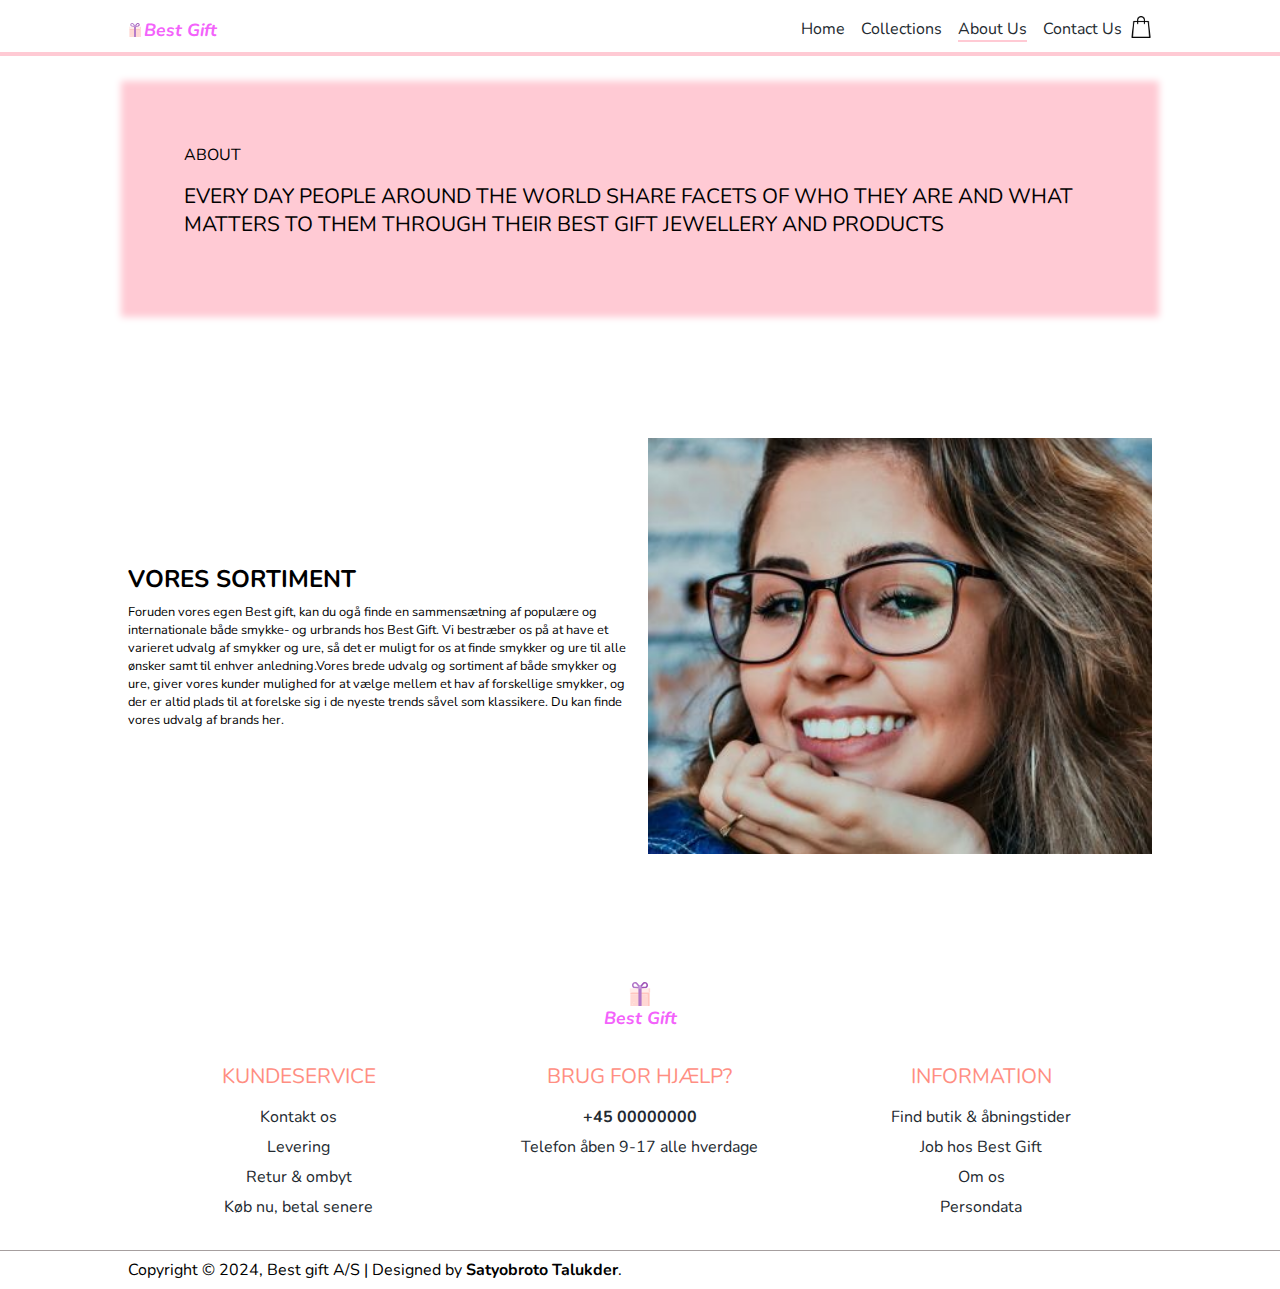
<file: aboutus.html>
<!DOCTYPE html>
<html lang="en">
<head>
  <meta charset="UTF-8">
  <meta name="viewport" content="width=device-width, initial-scale=1.0">
  <link rel="stylesheet" href="https://cdnjs.cloudflare.com/ajax/libs/font-awesome/6.7.1/css/all.min.css" integrity="sha512-5Hs3dF2AEPkpNAR7UiOHba+lRSJNeM2ECkwxUIxC1Q/FLycGTbNapWXB4tP889k5T5Ju8fs4b1P5z/iB4nMfSQ==" crossorigin="anonymous" referrerpolicy="no-referrer" />
  <link rel="stylesheet" href="/css/style.css">
  <script src="/js/cart.js" defer></script>
  <title>Best Gift</title>
</head>
<body>  
  <div class="wrapper">
    <header>
      <div class="header new--width">
        <a href="index.html" class="header__logo">
          <img src="imgs/logo.svg" alt="logo">
          <span class="logo--text">
            Best Gift
          </span>
        </a>
        <nav>
          <ul>
            <li>
              <a href="index.html">
                Home
              </a>
            </li>
            <li>
              <a href="collections.html">
                Collections
              </a>
            </li>
            <li class="nav--underline">
              <a href="aboutus.html">
                About Us
              </a>
            </li>
            <li>
              <a href="contactus.html">
                Contact Us
              </a>
            </li>
          </ul>
          <div class="header__cart">
            <img src="imgs/shoppingCart.png" alt="shopping Cart">
            <span class="cartAdd cart--list"></span>
          </div>
          <dialog class="cart__modal">
            <h2>Total Items:</h2>
            <div class="cart__value">
              <p class="cartValue"></p>
              <span class="cartValueClose cart__value--Close">&times;</span>
            </div>
            <button class="cart__closeBtn">&times;</button>
          </dialog>
        </nav>
      </div>
    </header>

    <main>
      <section class="new--width about">
        <div class="about__text">
          <p>ABOUT</p>
          <p class="about--para">Every day people around the world share facets of who they are and what matters to them through their Best Gift jewellery and products</p>
        </div>
      </section>

      <section class="new--width">
        <div class="aboutSortiment">
          <div class="aboutSortiment__para">
            <h2>VORES SORTIMENT</h2>
            <p>Foruden vores egen Best gift, kan du ogå finde en sammensætning af populære og internationale både smykke- og urbrands hos Best Gift. Vi bestræber os på at have et varieret udvalg af smykker og ure, så det er muligt for os at finde smykker og ure til alle ønsker samt til enhver anledning.Vores brede udvalg og sortiment af både smykker og ure, giver vores kunder mulighed for at vælge mellem et hav af forskellige smykker, og der er altid plads til at forelske sig i de nyeste trends såvel som klassikere. Du kan finde vores udvalg af brands her.</p>
          </div>
          <div class="about--image">
            <img src="imgs/aboutus.jpg" alt="about Us">
          </div>
        </div>
      </section>
    </main>

    <footer class="footer">
      <div class="new--width">
        <a href="index.html" class="footer__logo">
          <img src="imgs/logo.svg" alt="logo">
          <span class="logo--text">
            Best Gift
          </span>
        </a>
        <div class="footer__info">
          <div class="info--card">
            <p class="info--header">kundeservice</p>
            <div class="kunde">
              <ol>
                <li><a href="">Kontakt os</a></li>
                <li><a href="">Levering</a></li>
                <li><a href="">Retur & ombyt</a></li>
                <li><a href="">Køb nu, betal senere</a></li>
              </ol>
            </div>
          </div>
          <div class="info--card">
            <p class="info--header">brug for hjælp?</p>
            <div class="kunde">
              <ol>
                <li><a href="" class="bold--text">+45 00000000</a></li>
                <li><a href="">Telefon åben 9-17 alle hverdage</a></li>
                <!-- <li><a href="">Retur & ombyt</a></li>
                <li><a href="">Køb nu, betal senere</a></li> -->
              </ol>
            </div>
          </div>
          <div class="info--card">
            <p class="info--header">information</p>
            <div class="kunde">
              <ol>
                <li><a href="">Find butik & åbningstider</a></li>
                <li><a href="">Job hos Best Gift</a></li>
                <li><a href="">Om os</a></li>
                <li><a href="">Persondata</a></li>
              </ol>
            </div>
          </div>
        </div>
      </div>
      <div class="footer__copyright">
        <div class="new--width copyright">
          <p>Copyright © 2024, Best gift A/S |  Designed by <span class="bold--text">Satyobroto Talukder</span>.</p>
          <ol class="footer--socialmedia">
            <li><a href=""><i class="fa-brands fa-facebook-f"></i></a></li>
            <li><a href=""><i class="fa-brands fa-twitter"></i></a></li>
            <li><a href=""><i class="fa-brands fa-linkedin-in"></i></a></li>
            <li><a href=""><i class="fa-brands fa-instagram"></i></a></li>
          </ol>
        </div>
      </div>
    </footer>
  </div>
  
</body>
</html>
</file>
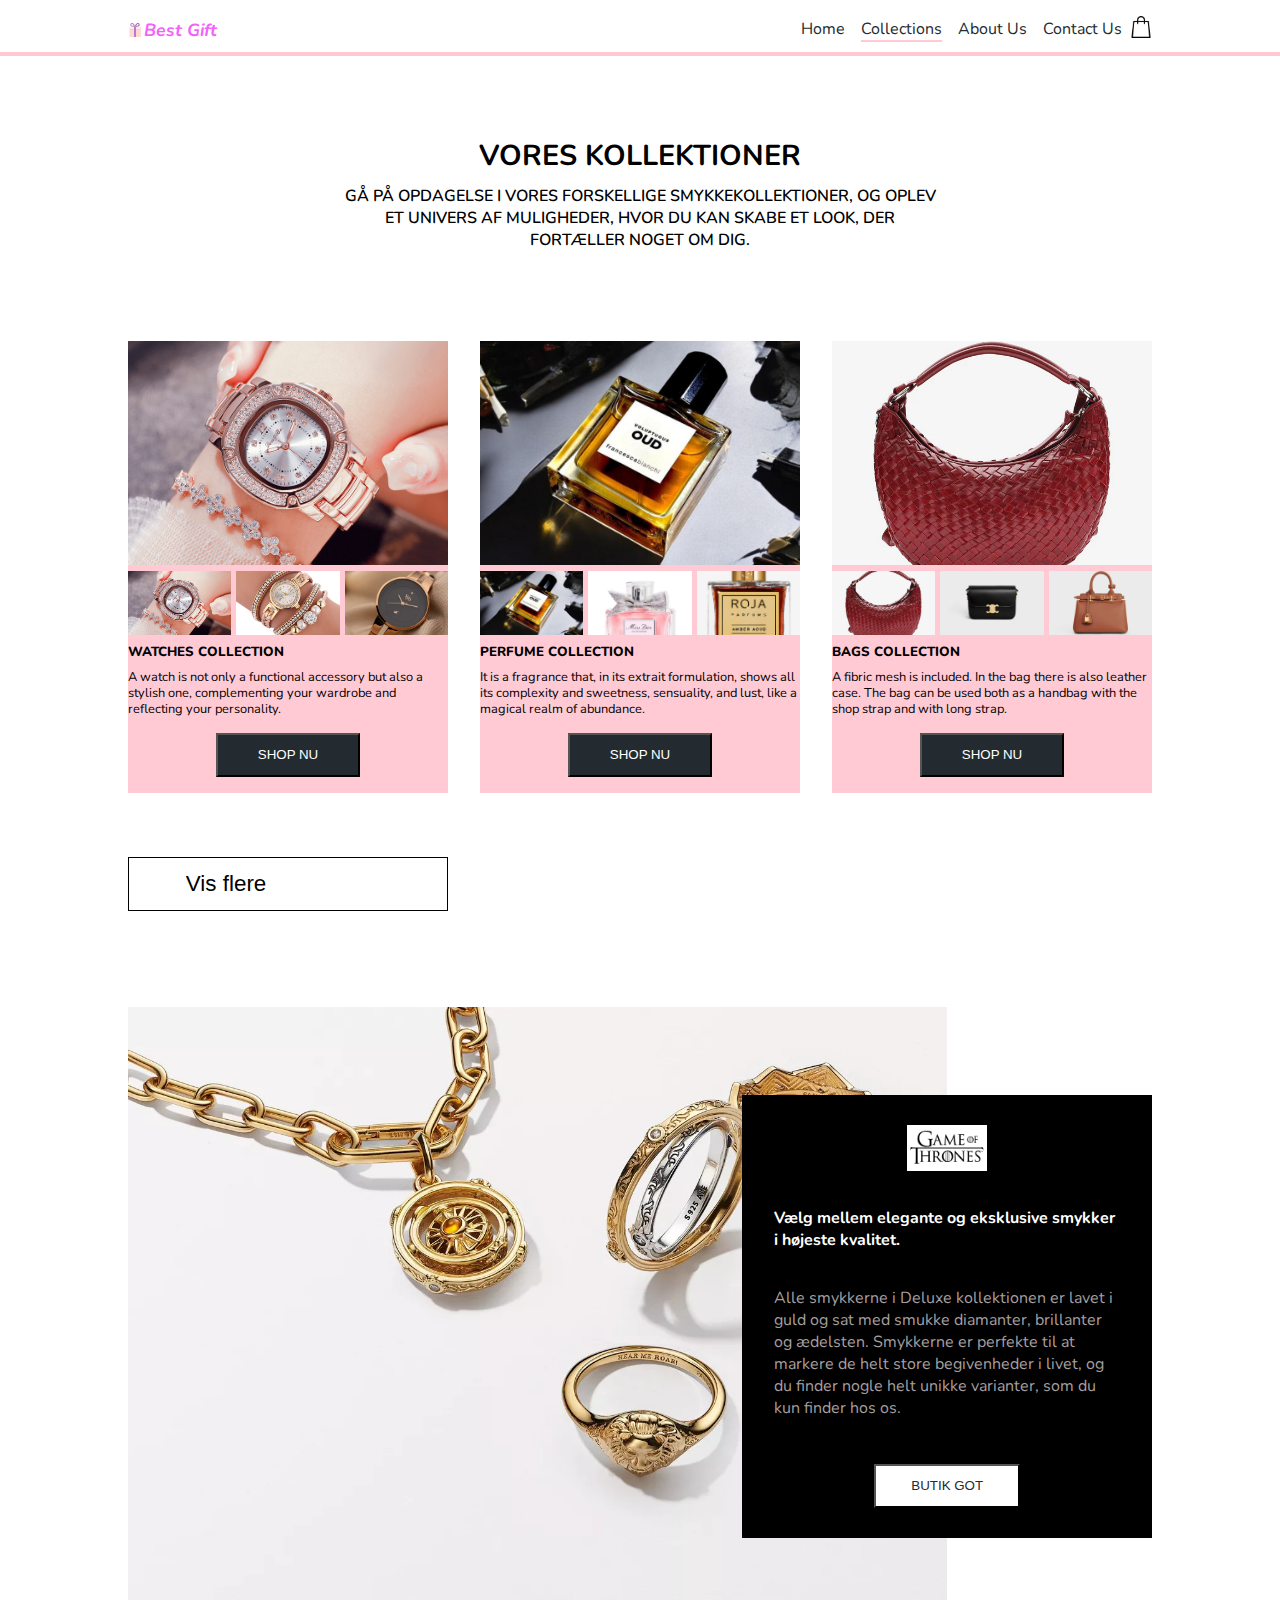
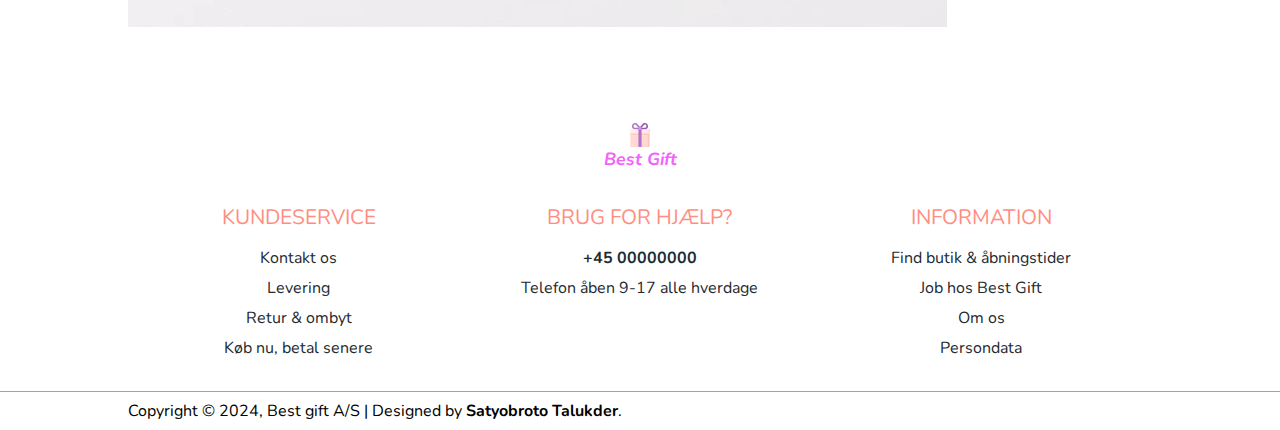
<file: collections.html>
<!DOCTYPE html>
<html lang="en">
<head>
  <meta charset="UTF-8">
  <meta name="viewport" content="width=device-width, initial-scale=1.0">
  <link rel="stylesheet" href="https://cdnjs.cloudflare.com/ajax/libs/font-awesome/6.7.1/css/all.min.css" integrity="sha512-5Hs3dF2AEPkpNAR7UiOHba+lRSJNeM2ECkwxUIxC1Q/FLycGTbNapWXB4tP889k5T5Ju8fs4b1P5z/iB4nMfSQ==" crossorigin="anonymous" referrerpolicy="no-referrer" />
  <link rel="stylesheet" href="css/style.css">
  <script src="/js/cart.js" defer></script>
  <script src="/js/thumbnails.js" defer></script>
  <script src="/js/collection.js" defer></script>
  <script src="/js/seflere.js" defer></script>
  <title>Best Gift</title>
</head>
<body>
  <div class="wrapper">
    <header>
      <div class="header new--width">
        <a href="index.html" class="header__logo">
          <img src="imgs/logo.svg" alt="logo">
          <span class="logo--text">
            Best Gift
          </span>
        </a>
        <nav>
          <ul>
            <li>
              <a href="index.html">
                Home
              </a>
            </li>
            <li class="nav--underline">
              <a href="collections.html">
                Collections
              </a>
            </li>
            <li>
              <a href="aboutus.html">
                About Us
              </a>
            </li>
            <li>
              <a href="contactus.html">
                Contact Us
              </a>
            </li>
          </ul>
          <div class="header__cart">
            <img src="imgs/shoppingCart.png" alt="shopping Cart">
            <span class="cartAdd cart--list"></span>
          </div>
          <dialog class="cart__modal">
            <h2>Total Items:</h2>
            <div class="cart__value">
              <p class="cartValue"></p>
              <span class="cartValueClose cart__value--Close">&times;</span>
            </div>
            <button class="cart__closeBtn">&times;</button>
          </dialog>
        </nav>
      </div>
    </header>

    <main>
      <section id="rootCollection" class="new--width"></section>

      <!-- <section class="collections new--width">
        <h1 class="collec--header">vores kollektioner</h1>
        <p class="collec--para">
          Gå på opdagelse i vores forskellige smykkekollektioner, og oplev et univers af muligheder, hvor du kan skabe et look, der fortæller noget om dig.          
        </p>
        <div class="collection__cards">
          <div class="collection__card">
            <div class="thumbGallery">
              <img class="thumbGallery__large" src="imgs/watchC1.png" alt="watchC1">
              <div class="thumbGallery__thumbnails">
                <img class="thumbGallery__small" src="imgs/watchC1.png" alt="watchC1">
                <img class="thumbGallery__small" src="imgs/watchC2.jpg" alt="watchC2">
                <img class="thumbGallery__small" src="imgs/watchC3.jpg" alt="watchC3">
              </div>
            </div>
            <h5>watches  collection</h5>
            <p>A watch is not only a functional accessory but also a stylish one, complementing your wardrobe and reflecting your personality.</p>
            <button type="button" class="btn collection__card--btn">shop nu</button>
          </div>          
          <div class="collection__card">
            <div class="thumbGallery">
              <img class="thumbGallery__large" src="imgs/perfumeC1.jpg" alt="perfumeC1">
              <div class="thumbGallery__thumbnails">
                <img class="thumbGallery__small" src="imgs/perfumeC1.jpg" alt="perfumeC1">
                <img class="thumbGallery__small" src="imgs/perfumec2.webp" alt="perfumec2">
                <img class="thumbGallery__small" src="imgs/perfumec3.jpg" alt="perfumec3">
              </div>
            </div>
            <h5>perfume collection</h5>
            <p>It is a fragrance that, in its extrait formulation, shows all its complexity and sweetness, sensuality, and lust, like a magical realm of abundance.</p>
            <button type="button" class="btn collection__card--btn">shop nu</button>
          </div>
          <div class="collection__card">
            <div class="thumbGallery">
              <img class="thumbGallery__large" src="imgs/bagcollection.png" alt="bagcollection">
              <div class="thumbGallery__thumbnails">
                <img class="thumbGallery__small" src="imgs/bagcollection.png" alt="bagcollection">
                <img class="thumbGallery__small" src="imgs/bagC2.avif" alt="bagC2">
                <img class="thumbGallery__small" src="imgs/bagC3.avif" alt="bagC3">
              </div>
            </div>
            <h5>bags  collection</h5>
            <p>A fibric mesh is included. In the bag there is also leather case. The  bag  can be used both as a handbag with the shop strap and with long strap.</p>
            <button type="button" class="btn collection__card--btn">shop nu</button>
          </div>
          <div class="collection__card collection__card--seFlere">
            <div class="thumbGallery">
              <img class="thumbGallery__large" src="imgs/vaseC1.webp" alt="vaseC1">
              <div class="thumbGallery__thumbnails">
                <img class="thumbGallery__small" src="imgs/vaseC1.webp" alt="vaseC1">
                <img class="thumbGallery__small" src="imgs/vaseC2.jpg" alt="vaseC2">
                <img class="thumbGallery__small" src="imgs/vaseC3.avif" alt="vaseC3">
              </div>
            </div>
            <h5>vases  collection</h5>
            <p>This large, rounded stoneware vase combines soft contours with a refined finish, offering a timeless elegance to any space. Crafted to order, each piece is carefully molded by hand, creating slight variations that make every vase truly unique.</p>
            <button type="button" class="btn collection__card--btn">shop nu</button>
          </div>
          <div class="collection__card collection__card--seFlere">
            <div class="thumbGallery">
              <img class="thumbGallery__large" src="imgs/sunglassC1.jpg" alt=sunglassC1">
              <div class="thumbGallery__thumbnails">
                <img class="thumbGallery__small" src="imgs/sunglassC1.jpg" alt="sunglassC1">
                <img class="thumbGallery__small" src="imgs/sunglassC2.avif" alt="sunglassC2">
                <img class="thumbGallery__small" src="imgs/sunglassC3.avif" alt="sunglassC3.avif">
              </div>
            </div>
            <h5>sunglasses  collection</h5>
            <p>It HAS SELECTED MATERIALS OF THE HIGHEST QUALITY TO CREATE YOUR SUNGLASSES.</p>
            <button type="button" class="btn collection__card--btn">shop nu</button>
          </div>
          <div class="collection__card collection__card--seFlere">
            <div class="thumbGallery">
              <img class="thumbGallery__large" src="imgs/moment.png" alt="moment">
              <div class="thumbGallery__thumbnails">
                <img class="thumbGallery__small" src="imgs/moment.png" alt="moment">
                <img class="thumbGallery__small" src="imgs/moment2.jpg" alt="moment">
                <img class="thumbGallery__small" src="imgs/moment3.png" alt="moment">
              </div>
            </div>
            <h5>moment collection</h5>
            <p>Bær et personligt minde om de mennesker, passioner, oplevelser og drømme, der betyder noget særligt for dig.</p>
            <button type="button" class="btn collection__card--btn">shop nu</button>
          </div>          
        </div>
        <button type="button" class="btn flere--btn">Vis flere <span class="flere--span">
          <i class="fa-solid fa-chevron-right"></i>
          <i class="fa-solid fa-chevron-right"></i>
          <i class="fa-solid fa-chevron-right"></i>
          </span>
        </button>
      </section> -->

      <!-- <div class="new--width gameofthrones">
        <div class="game__img">
          <img src="imgs/Gameofthrones.webp" alt="Game of thrones">
        </div>
        <div class="game__text">
          <img src="imgs/gamelogo.png" alt="game of thrones logo">
          <h5>Vælg mellem elegante og eksklusive smykker i højeste kvalitet.</h5>
          <p>Alle smykkerne i Deluxe kollektionen er lavet i guld og sat med smukke diamanter, brillanter og ædelsten. Smykkerne er perfekte til at markere de helt store begivenheder i livet, og du finder nogle helt unikke varianter, som du kun finder hos os.</p>
          <button type="button" class="btn game--btn">butik got</button>
        </div>
      </div> -->
    </main>

    <footer class="footer">
      <div class="new--width">
        <a href="index.html" class="footer__logo">
          <img src="imgs/logo.svg" alt="logo">
          <span class="logo--text">
            Best Gift
          </span>
        </a>
        <div class="footer__info">
          <div class="info--card">
            <p class="info--header">kundeservice</p>
            <div class="kunde">
              <ol>
                <li><a href="">Kontakt os</a></li>
                <li><a href="">Levering</a></li>
                <li><a href="">Retur & ombyt</a></li>
                <li><a href="">Køb nu, betal senere</a></li>
              </ol>
            </div>
          </div>
          <div class="info--card">
            <p class="info--header">brug for hjælp?</p>
            <div class="kunde">
              <ol>
                <li><a href="" class="bold--text">+45 00000000</a></li>
                <li><a href="">Telefon åben 9-17 alle hverdage</a></li>
              </ol>
            </div>
          </div>
          <div class="info--card">
            <p class="info--header">information</p>
            <div class="kunde">
              <ol>
                <li><a href="">Find butik & åbningstider</a></li>
                <li><a href="">Job hos Best Gift</a></li>
                <li><a href="">Om os</a></li>
                <li><a href="">Persondata</a></li>
              </ol>
            </div>
          </div>
        </div>
      </div>
      <div class="footer__copyright">
        <div class="new--width copyright">
          <p>Copyright © 2024, Best gift A/S |  Designed by <span class="bold--text">Satyobroto Talukder</span>.</p>
          <ol class="footer--socialmedia">
            <li><a href=""><i class="fa-brands fa-facebook-f"></i></a></li>
            <li><a href=""><i class="fa-brands fa-twitter"></i></a></li>
            <li><a href=""><i class="fa-brands fa-linkedin-in"></i></a></li>
            <li><a href=""><i class="fa-brands fa-instagram"></i></a></li>
          </ol>
        </div>
      </div>
    </footer>
  </div>
</body>
</html>
</file>
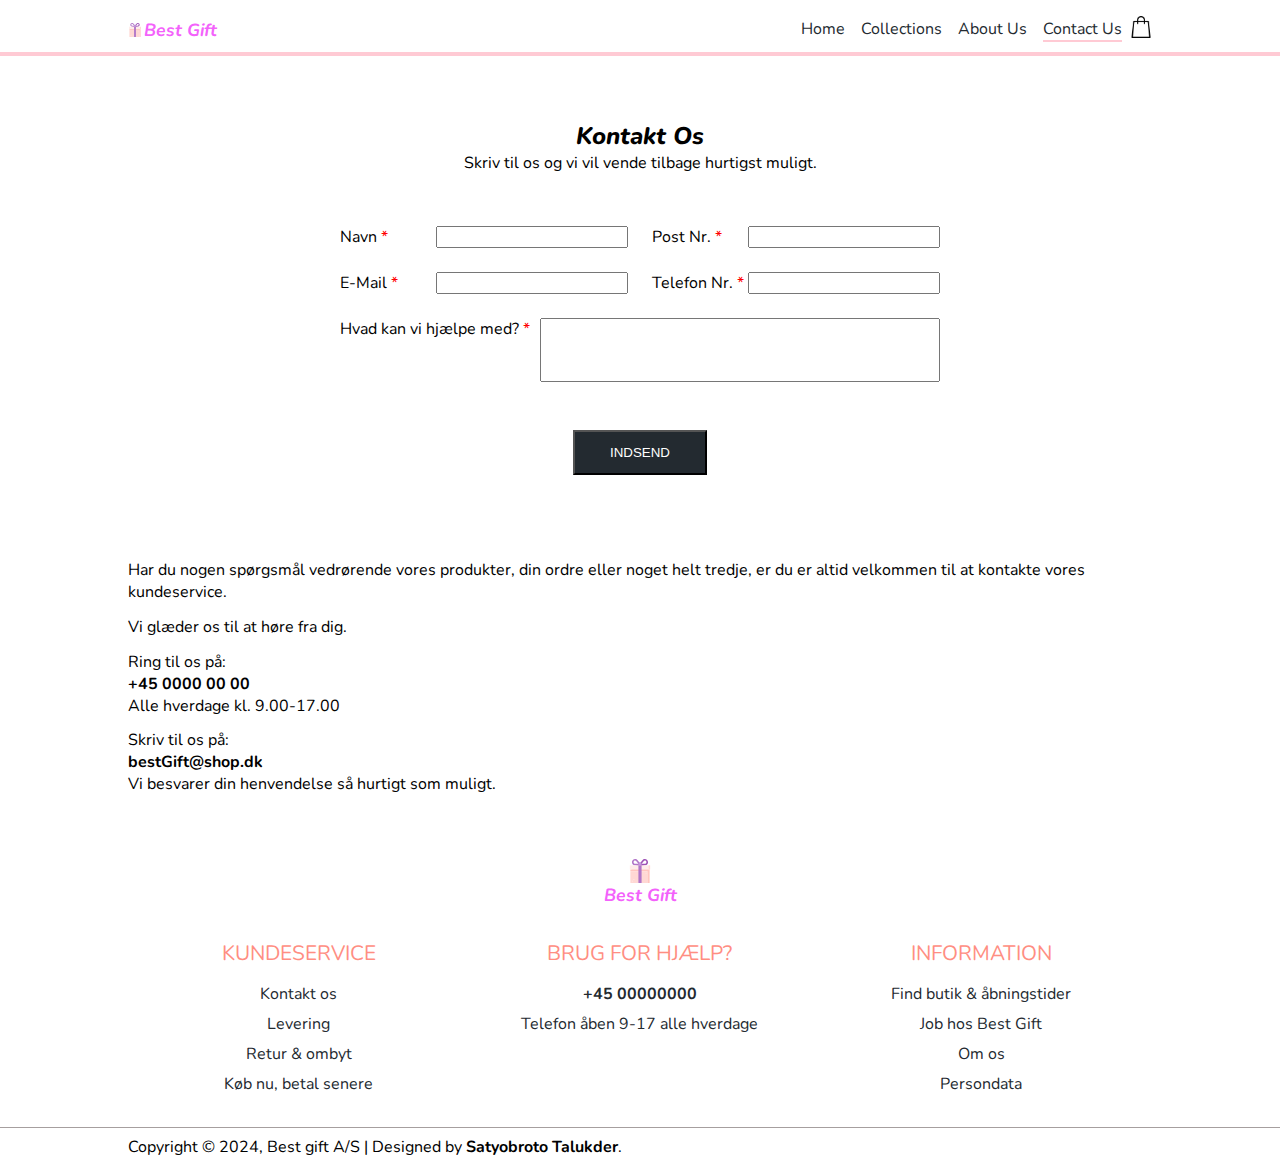
<file: contactus.html>
<!DOCTYPE html>
<html lang="en">
<head>
  <meta charset="UTF-8">
  <meta name="viewport" content="width=device-width, initial-scale=1.0">
  <link rel="stylesheet" href="https://cdnjs.cloudflare.com/ajax/libs/font-awesome/6.7.1/css/all.min.css" integrity="sha512-5Hs3dF2AEPkpNAR7UiOHba+lRSJNeM2ECkwxUIxC1Q/FLycGTbNapWXB4tP889k5T5Ju8fs4b1P5z/iB4nMfSQ==" crossorigin="anonymous" referrerpolicy="no-referrer" />
  <link rel="stylesheet" href="/css/style.css">
  <title>Best Gift</title>
  <script src="/js/formvalidation.js" defer></script>
  <script src="/js/cart.js" defer></script>
</head>
<body>  
  <div class="wrapper">
    <header>
      <div class="header new--width">
        <a href="index.html" class="header__logo">
          <img src="imgs/logo.svg" alt="logo">
          <span class="logo--text">
            Best Gift
          </span>
        </a>
        <nav>
          <ul>
            <li>
              <a href="index.html">
                Home
              </a>
            </li>
            <li>
              <a href="collections.html">
                Collections
              </a>
            </li>
            <li>
              <a href="aboutus.html">
                About Us
              </a>
            </li>
            <li class="nav--underline">
              <a href="contactus.html">
                Contact Us
              </a>
            </li>
          </ul>
          <div class="header__cart">
            <img src="imgs/shoppingCart.png" alt="shopping Cart">
            <span class="cartAdd cart--list"></span>
          </div>
          <dialog class="cart__modal">
            <h2>Total Items:</h2>
            <div class="cart__value">
              <p class="cartValue"></p>
              <span class="cartValueClose cart__value--Close">&times;</span>
            </div>
            <button class="cart__closeBtn">&times;</button>
          </dialog>
        </nav>
      </div>
    </header>

    <main class="new--width">
      <section class="contact">
        <h2 class="contact--header">Kontakt Os</h2>
        <p>Skriv til os og vi vil vende tilbage hurtigst muligt.</p>

        <form action="/tak.html" method="post" novalidate onsubmit="validateForm(event)">
          <div class="form--group">
            <label for="name">Navn <span>*</span></label>
            <input type="text" name="name" id="name">
            <span class="error"></span>
          </div>
          <div class="form--group">
            <label for="postnr">Post Nr. <span>*</span></label>
            <input type="text" name="postnr" id="postnr">  
            <span class="error"></span>          
          </div>
          <div class="form--group email">
            <label for="email">E-Mail <span>*</span></label>
            <input type="text" name="email" id="email">   
            <span class="error"></span>       
          </div>
          <div class="form--group telefon">
            <label for="telefon">Telefon Nr. <span>*</span></label>
            <input type="number" name="telefon" id="telefon">
            <span class="error"></span>
          </div>
          <div class="form--group w-full message">
            <label for="message">Hvad kan vi hjælpe med? <span>*</span></label>
            <textarea name="message" id="message" rows="6"></textarea>
            <span class="error"></span>
          </div>
          <div class="w-full form--btn">
            <button type="submit" class="btn contact--btn">indsend</button>
          </div>
        </form>
      </section>

      <section class="contactSpørgsmål">
        <p class="spørgsmål">Har du nogen spørgsmål vedrørende vores produkter, din ordre eller noget helt tredje, er du er altid velkommen til at kontakte vores kundeservice.</p>
        <p>Vi glæder os til at høre fra dig.</p>
        <p>Ring til os på:</p>
        <p class="bold--text line--up">+45 0000 00 00</p>
        <p class="line--up">Alle hverdage kl. 9.00-17.00</p>
        <p>Skriv til os på:</p>
        <p class="bold--text line--up">bestGift@shop.dk</p>
        <p class="line--up">Vi besvarer din henvendelse så hurtigt som muligt.</p>
      </section>
    </main>

    <footer class="footer">
      <div class="new--width">
        <a href="index.html" class="footer__logo">
          <img src="imgs/logo.svg" alt="logo">
          <span class="logo--text">
            Best Gift
          </span>
        </a>
        <div class="footer__info">
          <div class="info--card">
            <p class="info--header">kundeservice</p>
            <div class="kunde">
              <ol>
                <li><a href="">Kontakt os</a></li>
                <li><a href="">Levering</a></li>
                <li><a href="">Retur & ombyt</a></li>
                <li><a href="">Køb nu, betal senere</a></li>
              </ol>
            </div>
          </div>
          <div class="info--card">
            <p class="info--header">brug for hjælp?</p>
            <div class="kunde">
              <ol>
                <li><a href="" class="bold--text">+45 00000000</a></li>
                <li><a href="">Telefon åben 9-17 alle hverdage</a></li>
                <!-- <li><a href="">Retur & ombyt</a></li>
                <li><a href="">Køb nu, betal senere</a></li> -->
              </ol>
            </div>
          </div>
          <div class="info--card">
            <p class="info--header">information</p>
            <div class="kunde">
              <ol>
                <li><a href="">Find butik & åbningstider</a></li>
                <li><a href="">Job hos Best Gift</a></li>
                <li><a href="">Om os</a></li>
                <li><a href="">Persondata</a></li>
              </ol>
            </div>
          </div>
        </div>
      </div>
      <div class="footer__copyright">
        <div class="new--width copyright">
          <p>Copyright © 2024, Best gift A/S |  Designed by <span class="bold--text">Satyobroto Talukder</span>.</p>
          <ol class="footer--socialmedia">
            <li><a href=""><i class="fa-brands fa-facebook-f"></i></a></li>
            <li><a href=""><i class="fa-brands fa-twitter"></i></a></li>
            <li><a href=""><i class="fa-brands fa-linkedin-in"></i></a></li>
            <li><a href=""><i class="fa-brands fa-instagram"></i></a></li>
          </ol>
        </div>
      </div>
    </footer>
  </div>
  
</body>
</html>
</file>
<file: css/style.css>
@import url("base.css");
@import url("variables.css");
@import url("layout.css");
@import url("/css/modules/header.css");
@import url("/css/modules/hero.css");
@import url("/css/modules/popular.css");
@import url("/css/modules/category.css");
@import url("/css/modules/detail.css");
@import url("/css/modules/deliveryGift.css");
@import url("/css/modules/nyheder.css");
@import url("/css/modules/footer.css");
@import url("/css/modules/collections.css");
@import url("/css/modules/thumbgallery.css");
@import url("/css/modules/aboutUs.css");
@import url("/css/modules/contactUs.css");
</file>
